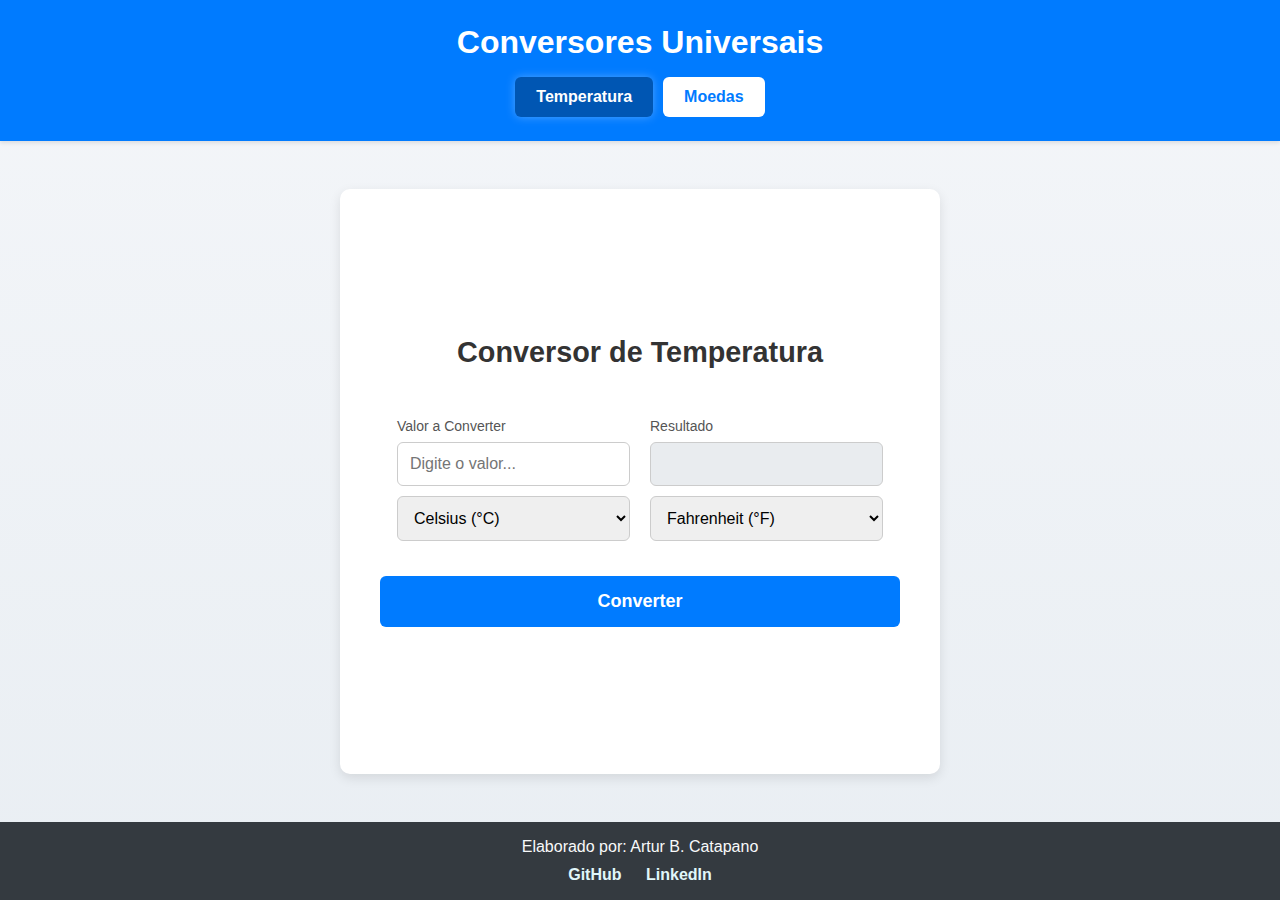
<file: index.html>
<!DOCTYPE html>
<html lang="pt-BR">
<head>
    <meta charset="UTF-8">
    <meta name="viewport" content="width=device-width, initial-scale=1.0">
    <title>Conversor de Temperatura - Conversores Universais</title>
    <link rel="stylesheet" href="style.css">
</head>
<body>

    <header class="site-header">
        <div class="container">
            <h1>Conversores Universais</h1>
            <nav>
                <a href="index.html" class="nav-button active">Temperatura</a>
                <a href="moedas.html" class="nav-button">Moedas</a>
            </nav>
        </div>
    </header>

    <main class="converter-container">
        <h2>Conversor de Temperatura</h2>
        
        <div class="converter-body">
            <section class="input-section">
                <label for="input-value">Valor a Converter</label>
                <input type="number" id="input-value" placeholder="Digite o valor...">
                <select id="select-from">
                    <option value="celsius">Celsius (°C)</option>
                    <option value="fahrenheit">Fahrenheit (°F)</option>
                    <option value="kelvin">Kelvin (K)</option>
                </select>
            </section>

            <section class="output-section">
                <label for="output-value">Resultado</label>
                <input type="text" id="output-value" readonly>
                <select id="select-to">
                    <option value="fahrenheit">Fahrenheit (°F)</option>
                    <option value="celsius">Celsius (°C)</option>
                    <option value="kelvin">Kelvin (K)</option>
                </select>
            </section>
        </div>

        <button id="convert-btn">Converter</button>
    </main>

    <footer class="site-footer">
        <div class="container">
            <p>Elaborado por: Artur B. Catapano</p>
            <div class="social-links">
                <a href="https://github.com/arturcatapano" target="_blank">GitHub</a>
                <a href="https://www.linkedin.com/in/arturcatapano-redes-infraestrutura/" target="_blank">LinkedIn</a>
            </div>
        </div>
    </footer>

    <script src="script-temperatura.js"></script>
</body>
</html>
</file>
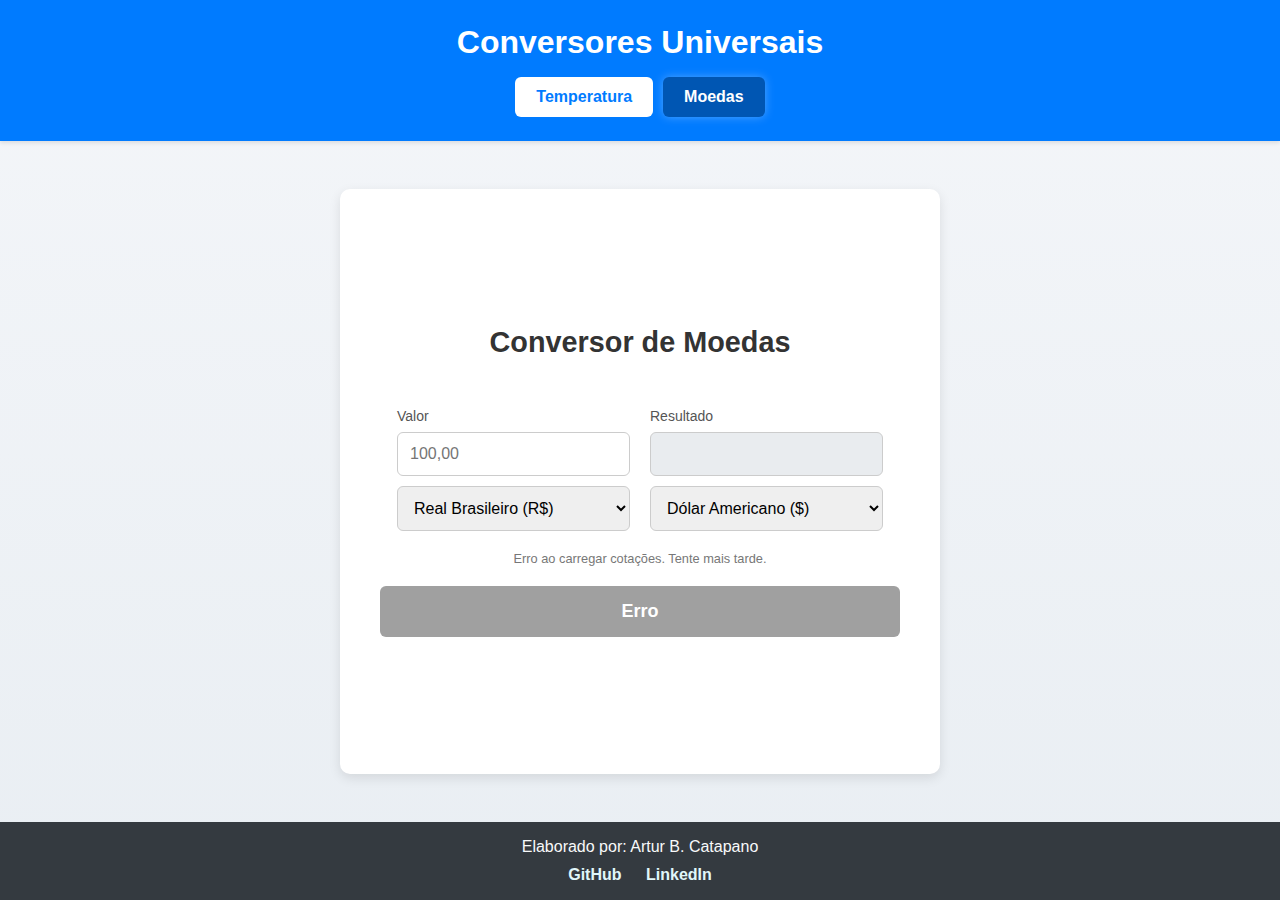
<file: moedas.html>
<!DOCTYPE html>
<html lang="pt-BR">
<head>
    <meta charset="UTF-8">
    <meta name="viewport" content="width=device-width, initial-scale=1.0">
    <title>Conversor de Moedas - Conversores Universais</title>
    <link rel="stylesheet" href="style.css">
</head>
<body>

    <header class="site-header">
        <div class="container">
            <h1>Conversores Universais</h1>
            <nav>
                <a href="index.html" class="nav-button">Temperatura</a>
                <a href="moedas.html" class="nav-button active">Moedas</a>
            </nav>
        </div>
    </header>

    <main class="converter-container">
        <h2>Conversor de Moedas</h2>
        
        <div class="converter-body">
            <section class="input-section">
                <label for="input-amount">Valor</label>
                <input type="number" id="input-amount" placeholder="100,00">
                <select id="select-from-currency">
                    <option value="BRL">Real Brasileiro (R$)</option>
                    <option value="USD">Dólar Americano ($)</option>
                    <option value="EUR">Euro (€)</option>
                    <option value="BTC">Bitcoin (₿)</option>
                </select>
            </section>

            <section class="output-section">
                <label for="output-amount">Resultado</label>
                <input type="text" id="output-amount" readonly>
                <select id="select-to-currency">
                    <option value="USD">Dólar Americano ($)</option>
                    <option value="BRL">Real Brasileiro (R$)</option>
                    <option value="EUR">Euro (€)</option>
                    <option value="BTC">Bitcoin (₿)</option>
                </select>
            </section>
        </div>
        <p class="api-info">Cotações atualizadas em tempo real.</p>
        <button id="convert-currency-btn">Converter</button>
    </main>

    <footer class="site-footer">
        <div class="container">
            <p>Elaborado por: Artur B. Catapano</p>
            <div class="social-links">
                <a href="https://github.com/arturcatapano" target="_blank">GitHub</a>
                <a href="https://www.linkedin.com/in/arturcatapano-redes-infraestrutura/" target="_blank">LinkedIn</a>
            </div>
        </div>
    </footer>

    <script src="script-moedas.js"></script>
</body>
</html>
</file>
<file: style.css>
/* Estilos Globais */
:root {
    --primary-color: #007bff;
    --primary-hover: #0056b3;
    --light-blue: #e0f7fa;
    --background-gradient: linear-gradient(to bottom, #f4f6f9, #e9eef3);
    --card-shadow: 0 4px 12px rgba(0, 0, 0, 0.1);
}

body {
    font-family: -apple-system, BlinkMacSystemFont, 'Segoe UI', Roboto, Helvetica, Arial, sans-serif;
    margin: 0;
    background: var(--background-gradient);
    color: #333;
    display: flex;
    flex-direction: column;
    min-height: 100vh;
    align-items: center; 
}

.container {
    width: 90%;
    max-width: 1200px;
    margin: 0 auto;
}

/* Header */
.site-header {
    background-color: var(--primary-color);
    color: #fff;
    padding: 1.5rem 0;
    box-shadow: 0 2px 4px rgba(0,0,0,0.1);
    width: 100%; 
}

.site-header .container {
    display: flex;
    flex-direction: column;
    align-items: center; 
    gap: 1rem;
}

.site-header h1 {
    margin: 0;
    font-size: 2rem;
    color: #fff; 
}

.site-header nav {
    display: flex;
    gap: 10px;
}

.nav-button {
    padding: 10px 20px;
    text-decoration: none;
    background-color: #fff;
    color: var(--primary-color);
    border: 1px solid transparent;
    border-radius: 6px;
    font-weight: bold;
    transition: all 0.2s ease;
}

.nav-button:hover {
    background-color: #f0f0f0;
    transform: translateY(-2px);
}

.nav-button.active {
    background-color: var(--primary-hover);
    color: #fff;
    box-shadow: 0 0 10px rgba(255, 255, 255, 0.3);
}

/* Main Content */
main {
    flex: 1; 
    display: flex;
    flex-direction: column;
    justify-content: center; 
    align-items: center;     
    width: 100%; 
    /* MUDANÇA: Removido o padding vertical daqui para dar controle ao container */
    padding: 0 1rem;
    box-sizing: border-box;
}

/* ------------------------------------------- */
/* --- CORREÇÃO PRINCIPAL: Espaçamento do Quadro --- */
/* ------------------------------------------- */
.converter-container {
    background-color: #ffffff;
    padding: 40px;
    border-radius: 10px;
    box-shadow: var(--card-shadow);
    width: 100%;
    max-width: 600px;
    text-align: center;
    height: auto; 
    /* ADICIONADO: Margens verticais para garantir o espaçamento (o "respiro") */
    margin-top: 3rem;    /* Espaço entre o quadro e o header */
    margin-bottom: 3rem; /* Espaço entre o quadro e o footer */
}

.converter-container h2 {
    margin-top: 0;
    font-size: 1.8rem;
    color: #333;
}

.converter-body {
    display: flex;
    justify-content: space-between;
    gap: 20px;
    margin-top: 25px;
    margin-bottom: 25px;
}

.input-section, .output-section {
    flex: 1;
    display: flex;
    flex-direction: column;
    text-align: left;
}

label {
    font-size: 14px;
    color: #555;
    margin-bottom: 8px;
}

input[type="number"], input[type="text"], select {
    width: 100%;
    padding: 12px;
    font-size: 16px;
    border: 1px solid #ccc;
    border-radius: 6px;
    box-sizing: border-box;
    margin-bottom: 10px;
}

input[readonly] {
    background-color: #e9ecef;
    cursor: not-allowed;
}

button {
    width: 100%;
    padding: 15px;
    font-size: 18px;
    font-weight: bold;
    color: #fff;
    background-color: var(--primary-color);
    border: none;
    border-radius: 6px;
    cursor: pointer;
    transition: background-color 0.2s ease;
}

button:hover {
    background-color: var(--primary-hover);
}

button:disabled {
    background-color: #a0a0a0;
    cursor: not-allowed;
}


.api-info {
    font-size: 0.8rem;
    color: #777;
    margin-top: -15px;
    margin-bottom: 20px;
}

/* Footer */
.site-footer {
    background-color: #343a40;
    color: #f8f9fa;
    padding: 1rem 0;
    text-align: center;
    margin-top: auto;
    width: 100%;
}

.site-footer p {
    margin: 0 0 10px 0;
}

.social-links a {
    color: var(--light-blue);
    text-decoration: none;
    margin: 0 10px;
    font-weight: bold;
}

.social-links a:hover {
    text-decoration: underline;
}
</file>
